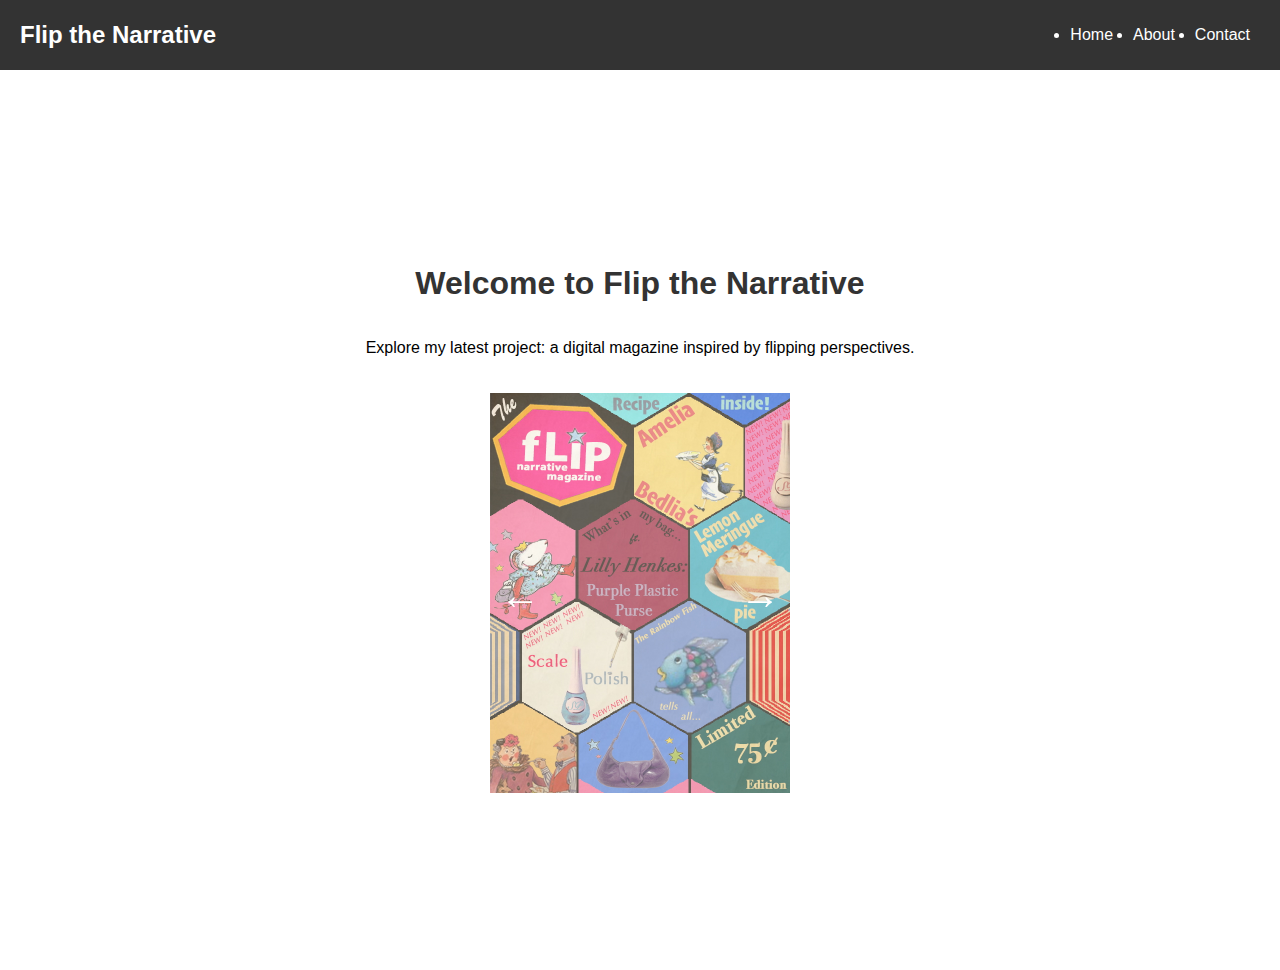
<file: index.html>
<!DOCTYPE html>
<html lang="en">
<head>
    <meta charset="UTF-8">
    <meta name="viewport" content="width=device-width, initial-scale=1.0">
    <title>Flip the Narrative</title>
    <link rel="stylesheet" href="styles.css">
</head>
<body>
    <header>
        <nav class="navbar">
            <div class="logo">Flip the Narrative</div>
            <ul class="nav-links">
                <li><a href="./index.html">Home</a></li>
                <li><a href="./about.html">About</a></li>
                <li><a href="./contact.html">Contact</a></li>
            </ul>
        </nav>
    </header>

    <main id="home">
        <h1>Welcome to Flip the Narrative</h1>
        <p>Explore my latest project: a digital magazine inspired by flipping perspectives.</p>
        
        <div class="flipbook">
            <!-- Page Group 1 -->
            <div class="page-group" id="group1">
                <div class="page" id="page1">
                    <img src="images/cover copy.jpg" alt="Page 1">
                </div>
            </div>

            <!-- Page Group 2 -->
            <div class="page-group" id="group2">
                <div class="page" id="page2">
                    <img src="images/LPPP.jpg" alt="Page 2">
                </div>
                <div class="page" id="page3">
                    <img src="images/LPPP2pg.jpg" alt="Page 3">
                </div>
            </div>

            <!-- Page Group 3 -->
            <div class="page-group" id="group3">
                <div class="page" id="page4">
                    <img src="images/ABLMP.jpg" alt="Page 4">
                </div>
                <div class="page" id="page5">
                    <img src="images/ABLMPpage2.jpg" alt="Page 5">
                </div>
            </div>

            <!-- Page Group 4 -->
            <div class="page-group" id="group4">
                <div class="page" id="page6">
                    <img src="images/rainbowFishpg2.jpg" alt="Page 6">
                </div>
                <div class="page" id="page7">
                    <img src="images/rainbowFish copy.jpg" alt="Page 7">
                </div>
            </div>

            <!-- Arrows -->
            <div class="arrows">
                <span class="left-arrow" onclick="changePage(-1)">&#8592;</span>
                <span class="right-arrow" onclick="changePage(1)">&#8594;</span>
            </div>
        </div>        
    </main>
    <script src="scripts.js"></script>
</body>
</html>
</file>
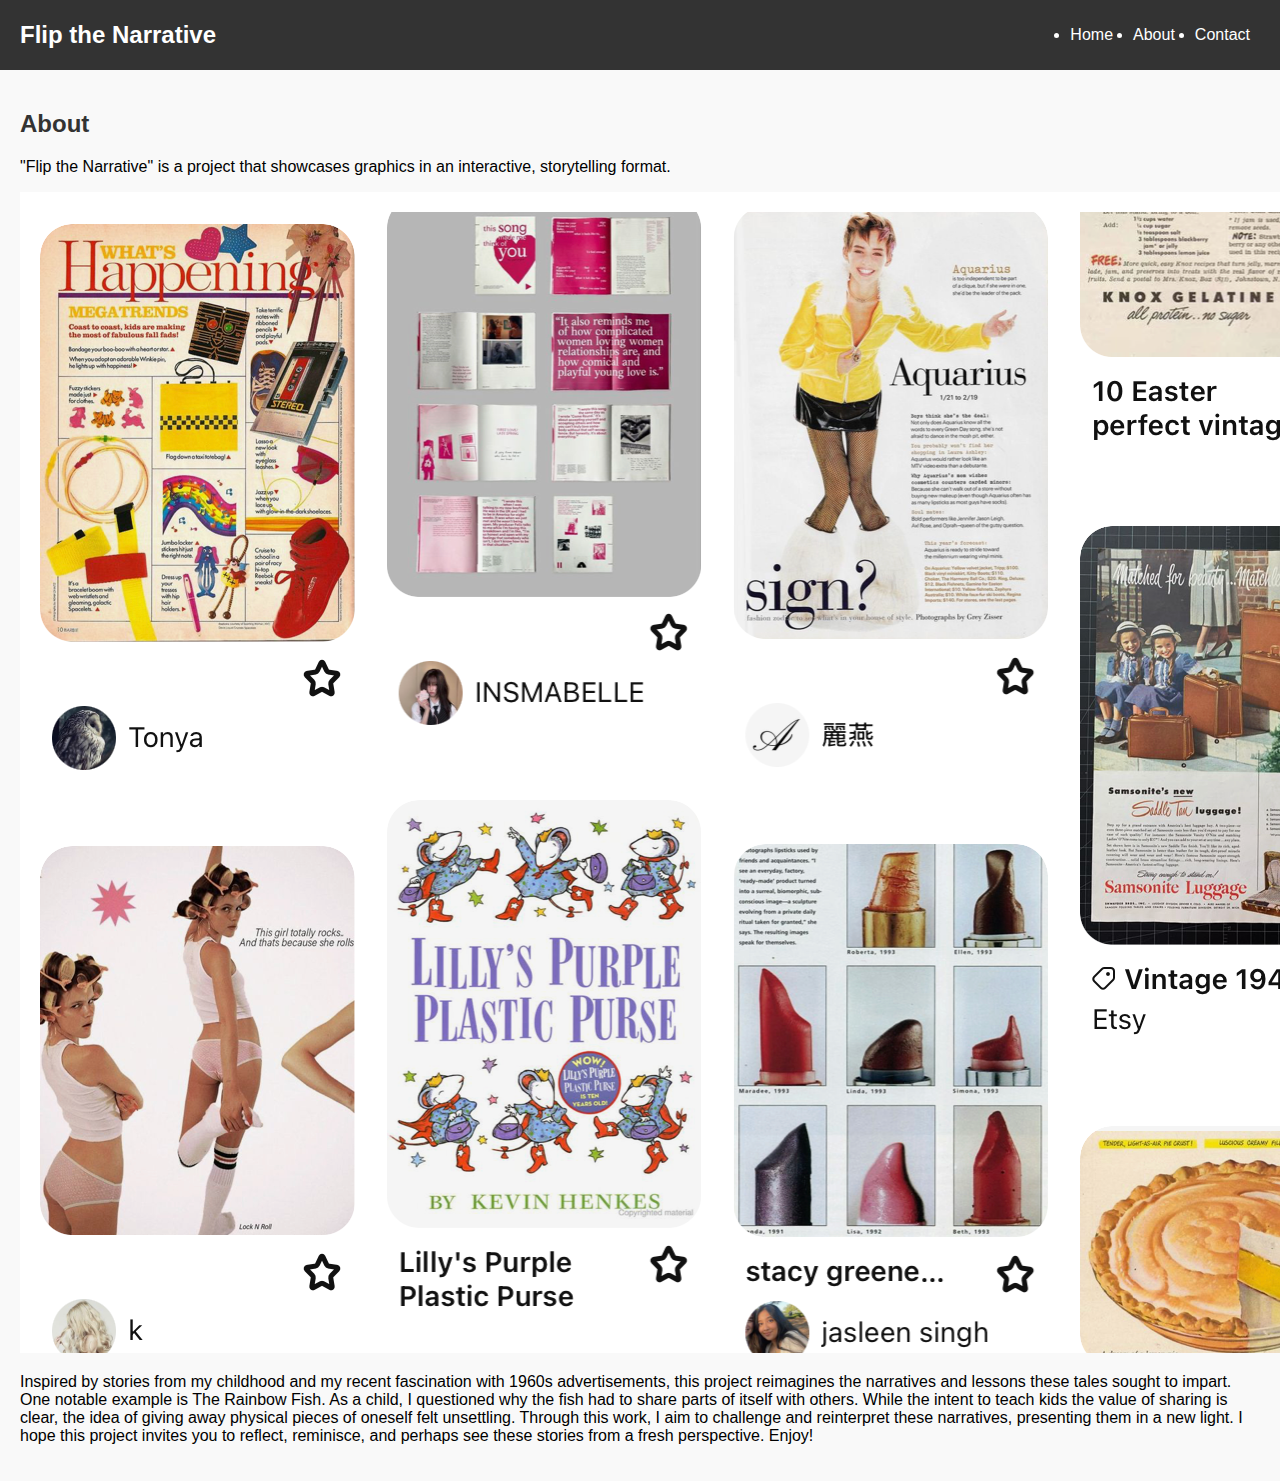
<file: about.html>
<!DOCTYPE html>
<html lang="en">
<head>
    <meta charset="UTF-8">
    <meta name="viewport" content="width=device-width, initial-scale=1.0">
    <title>About</title>
    <link rel="stylesheet" href="styles.css">
</head>
<body>
    <header>
        <nav class="navbar">
            <div class="logo">Flip the Narrative</div>
            <ul class="nav-links">
                <li><a href="./index.html">Home</a></li>
                <li><a href="./about.html">About</a></li>
                <li><a href="./contact.html">Contact</a></li>
            </ul>
        </nav>
    </header>
<section id="about">
    <h2>About</h2>
    <p>"Flip the Narrative" is a project that showcases graphics in an interactive, storytelling format.</p>
    <img src="./images/moodBoard.png">
    <br>
    <p>Inspired by stories from my childhood and my recent fascination with 1960s advertisements, this project reimagines the narratives and lessons these tales sought to impart. One notable example is The Rainbow Fish. As a child, I questioned why the fish had to share parts of itself with others. While the intent to teach kids the value of sharing is clear, the idea of giving away physical pieces of oneself felt unsettling.

        Through this work, I aim to challenge and reinterpret these narratives, presenting them in a new light. I hope this project invites you to reflect, reminisce, and perhaps see these stories from a fresh perspective. Enjoy!</p>
</section>
</file>
<file: styles.css>
/* Basic Reset */
body, html {
    justify-content: center;
    margin: 0;
    padding: 0;
    box-sizing: border-box;
    font-family: Arial, sans-serif;
}

main {
    display: flex;
    flex-direction: column; 
    align-items: center; 
    justify-content: center; 
    text-align: center; 
    min-height: 100vh; 
}

/* Navigation Bar */
.navbar {
    display: flex;
    justify-content: space-between;
    align-items: center;
    background-color: #333;
    padding: 10px 20px;
    color: white;
}

.navbar .logo {
    font-size: 1.5em;
    font-weight: bold;
}

.nav-links {
    display: flex;
}

.nav-links li {
    margin: 0 10px;
}

.nav-links a {
    color: white;
    text-decoration: none;
    font-size: 1em;
    transition: color 0.3s ease-in-out;
}

.nav-links a:hover {
    text-decoration: underline;
    color: #f4a261;  
}

/* Flipbook Container */
.flipbook {
    justify-content: center;
    display: flex;
    overflow: hidden;  /* Hide the scrollbars */
    gap: 20px;
    margin-top: 20px;
    position: relative;
}

/* Page Group Style */
.page-group {
    display: none; /* All page groups are hidden initially */
    flex-direction: row;
    justify-content: space-between;
    width: 100%;  /* Ensure the group takes up full width of container */
}

/* Page Style */
.page {
    position: relative;
    width: 300px;
    height: 400px;
    perspective: 1000px;
    cursor: pointer;
    display: inline-block;
}

/* Arrows Container */
.arrows {
    position: absolute;
    top: 50%;
    left: 0;
    right: 0;
    display: flex;
    justify-content: space-between;
    transform: translateY(-50%);
    z-index: 10;  /* Ensure arrows are on top */
    opacity: 1;   /* Always visible */
}

/* Arrow Style */
.left-arrow, .right-arrow {
    font-size: 2.5em;   /* Larger arrow size */
    color: white;       /* Default arrow color */
    cursor: pointer;   /* Pointer cursor on hover */
    padding: 10px;      /* Add space around the arrow */
    transition: color 0.3s ease;  /* Smooth transition for hover */
}

/* Arrow Hover Effect */
.left-arrow:hover, .right-arrow:hover {
    color: #ffcc00;  /* Highlight color on hover (gold) */
}

/* Image Styling */
.page img {
    width: 100%;
    height: 100%;
    object-fit: cover;
    transition: transform 1s ease-in-out;
    transform-style: preserve-3d;
    backface-visibility: hidden;
}

/* Flip Effect (Optional) */
.page.flipped img {
    transform: rotateY(180deg); 
}


/* About & Contact Section */
section {
    padding: 20px;
    background-color: #f9f9f9;
    justify-content: center;
}

h1, h2 {
    justify-content: center;
    color: #333;
}

/* Contact Link Styling */
a {
    color: #333;
    text-decoration: none;
}
#contact img {
    max-width: 100%; /* Ensures the image is responsive */
    height: auto; /* Maintains aspect ratio */
    width: 300px; /* Set a fixed width, or adjust as needed */
    border-radius: 10px; /* Optional: adds rounded corners */
    margin: 20px auto; /* Adds spacing and centers the image */
}


a:hover {
    color: #f4a261;
}
/* Add to your CSS file */
.hidden {
    display: none;
}
</file>
